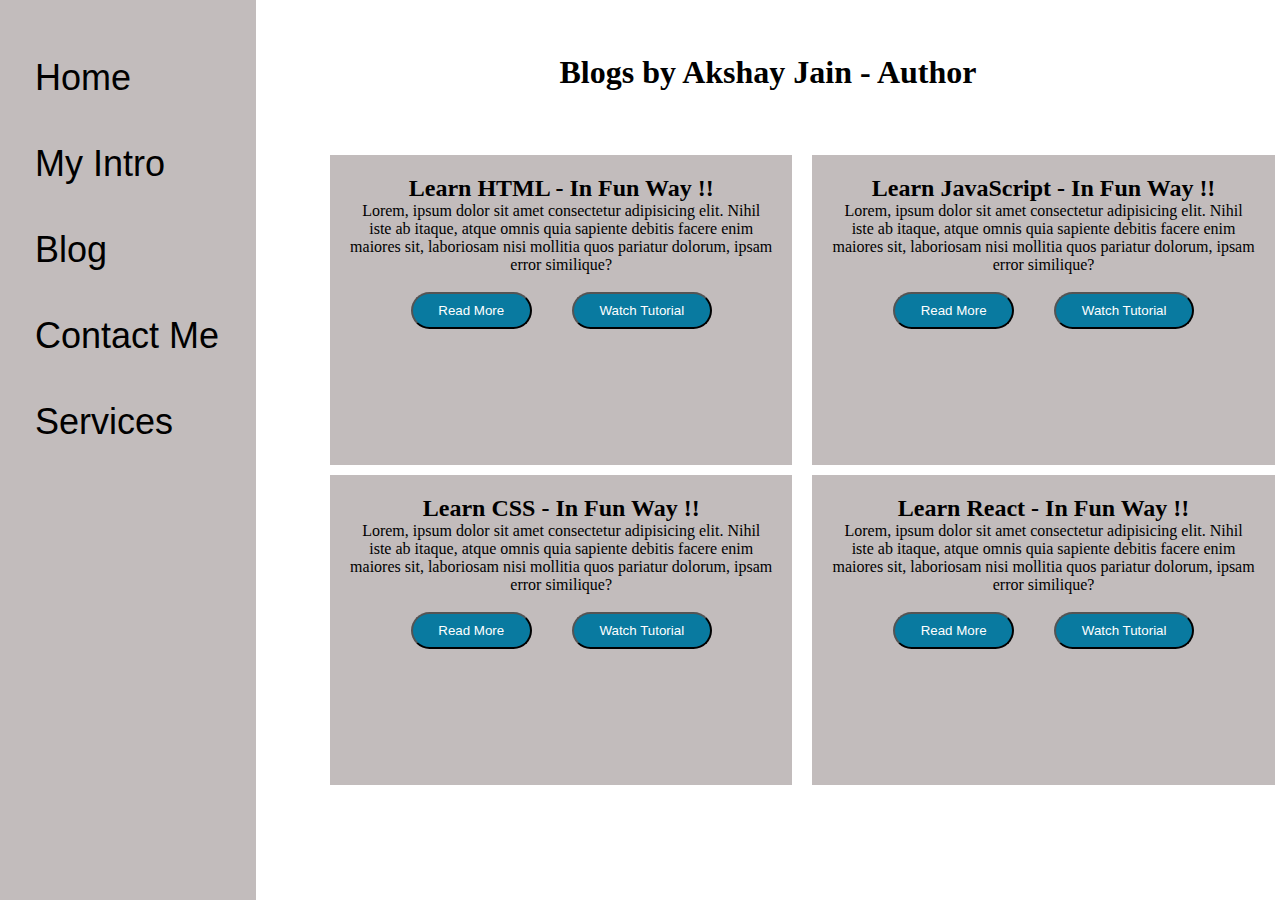
<file: blog.html>
<!DOCTYPE html>
<html lang="en">
<head>
    <meta charset="UTF-8">
    <meta http-equiv="X-UA-Compatible" content="IE=edge">
    <meta name="viewport" content="width=device-width, initial-scale=1.0">
    <title>Frontend Developer</title>
    <link rel="stylesheet" href="style.css">
</head>
<body>
    <div class="container">
        <div class="sidebar">
            <nav>
                <ul>
                    <li> <a href="/"> Home </a> </li>
                    <li> <a href="/intro.html"> My Intro </a> </li>
                    <li> <a href="/blog.html"> Blog </a> </li>
                    <li> <a href="/contact.html"> Contact Me </a> </li>
                    <li> <a href="/services.html"> Services </a> </li>
                </ul>
            </nav>
        </div>
        <div class="blogMain">
            <h1>Blogs by Akshay Jain - Author</h1>
            <div class="blogContainer">
                <div class="box1">
                    <div class="blogItems box-ht-wt">
                        <h2>Learn HTML - In Fun Way !!</h2>
                        <p>Lorem, ipsum dolor sit amet consectetur adipisicing elit. Nihil iste ab itaque, atque omnis quia sapiente debitis facere enim maiores sit, laboriosam nisi mollitia quos pariatur dolorum, ipsam error similique?</p>
                        <a href="https://www.w3schools.com/html/" target="_blank"><button class="btn-sm"> Read More</button></a>
                        <a href="https://www.youtube.com/watch?v=6mbwJ2xhgzM&list=PLu0W_9lII9agiCUZYRsvtGTXdxkzPyItg" target="_blank"><button class="btn-sm"> Watch Tutorial</button></a>
                    </div>
                    <div class="blogItems box-ht-wt">
                        <h2>Learn CSS - In Fun Way !!</h2>
                        <p>Lorem, ipsum dolor sit amet consectetur adipisicing elit. Nihil iste ab itaque, atque omnis quia sapiente debitis facere enim maiores sit, laboriosam nisi mollitia quos pariatur dolorum, ipsam error similique?</p>
                        <a href="https://www.w3schools.com/html/" target="_blank"><button class="btn-sm"> Read More</button></a>
                        <a href="https://www.youtube.com/watch?v=6mbwJ2xhgzM&list=PLu0W_9lII9agiCUZYRsvtGTXdxkzPyItg" target="_blank"><button class="btn-sm"> Watch Tutorial</button></a>
                    </div>
                </div>
                <div class="box2">
                    <div class="blogItems box-ht-wt">
                        <h2>Learn JavaScript - In Fun Way !!</h2>
                        <p>Lorem, ipsum dolor sit amet consectetur adipisicing elit. Nihil iste ab itaque, atque omnis quia sapiente debitis facere enim maiores sit, laboriosam nisi mollitia quos pariatur dolorum, ipsam error similique?</p>
                        <a href="https://www.w3schools.com/html/" target="_blank"><button class="btn-sm"> Read More</button></a>
                        <a href="https://www.youtube.com/watch?v=6mbwJ2xhgzM&list=PLu0W_9lII9agiCUZYRsvtGTXdxkzPyItg" target="_blank"><button class="btn-sm"> Watch Tutorial</button></a>
                    </div>
                    <div class="blogItems box-ht-wt">
                        <h2>Learn React - In Fun Way !!</h2>
                        <p>Lorem, ipsum dolor sit amet consectetur adipisicing elit. Nihil iste ab itaque, atque omnis quia sapiente debitis facere enim maiores sit, laboriosam nisi mollitia quos pariatur dolorum, ipsam error similique?</p>
                        <a href="https://www.w3schools.com/html/" target="_blank"><button class="btn-sm"> Read More</button></a>
                        <a href="https://www.youtube.com/watch?v=6mbwJ2xhgzM&list=PLu0W_9lII9agiCUZYRsvtGTXdxkzPyItg" target="_blank"><button class="btn-sm"> Watch Tutorial</button></a>
                    </div>  
                </div>
            </div>
        </div>
    </div>
</body>
</html>
</file>
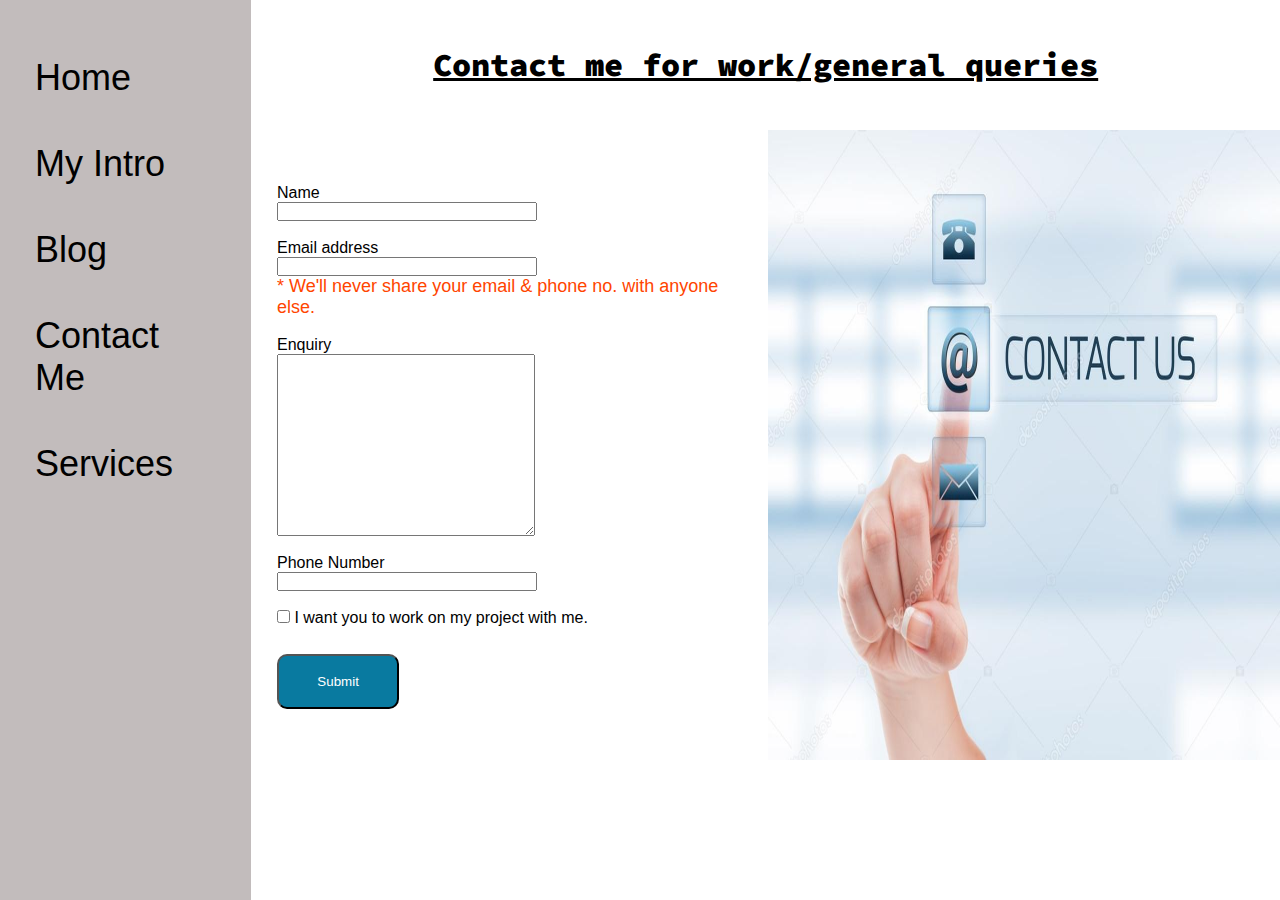
<file: contact.html>
<!DOCTYPE html>
<html lang="en">
<head>
    <meta charset="UTF-8">
    <meta http-equiv="X-UA-Compatible" content="IE=edge">
    <meta name="viewport" content="width=device-width, initial-scale=1.0">
    <title>Frontend Developer</title>
    <link rel="stylesheet" href="style.css">
</head>
<body>
    <div class="containerSidebar">
        <div class="sidebar">
            <nav>
                <ul>
                    <li> <a href="/"> Home </a> </li>
                    <li> <a href="/intro.html"> My Intro </a> </li>
                    <li> <a href="/blog.html"> Blog </a> </li>
                    <li> <a href="/contact.html"> Contact Me </a> </li>
                    <li> <a href="/services.html"> Services </a> </li>
                </ul>
            </nav>
        </div>
        <div class="containerMain">
            <h1> <b> Contact me for work/general queries</b></h1>
            <div class="main">
                <div class="contactForm">
                    <form>
                        <div class="nameInputArea">
                        <label for="clientEmail" class="clientName">Name</label>
                        <input type="name" class="clientNameBox" id="clientName" aria-describedby="nameOfClient">
                        </div>
                        <div class="emailInputArea">
                        <label for="clientEmail" class="form-label">Email address</label>
                        <input type="email" class="emailBox" id="clientEmail" aria-describedby="emailHelp">
                        <div id="emailHelp" class="emailHelp"> * We'll never share your email & phone no. with anyone else.</div>
                        </div>
                        <div class="enquiryInputArea">
                            <label for="clientEmail" class="enquiry">Enquiry</label>
                            <!-- <input type="text" class="enquiryBox" id="clientEnquiry" aria-describedby="nameOfClient"> -->
                            <textarea class="enquiryBox" name="w3review" rows="4" cols="50">	
                            </textarea> 
                        </div>
                        <div class="phoneInputArea">
                        <label for="phone" class="form-label">Phone Number</label>
                        <input type="phone" class="phoneNoBox" id="phone">
                        </div>
                        <div class="checkBoxArea">
                        <input type="checkbox" class="checkBox" id="check">
                        <label class="checkBoxText" for="exampleCheck1"> I want you to work on my project with me. </label>
                        </div>
                        <button type="submit" class="submitButton">Submit</button>
                    </form>
                </div>
                <div class="image">
                    <img src="/contactUs.jpg" alt="contact us image">
                </div>
            </div>
        </div>
    </div>
</body>
</html>
</file>
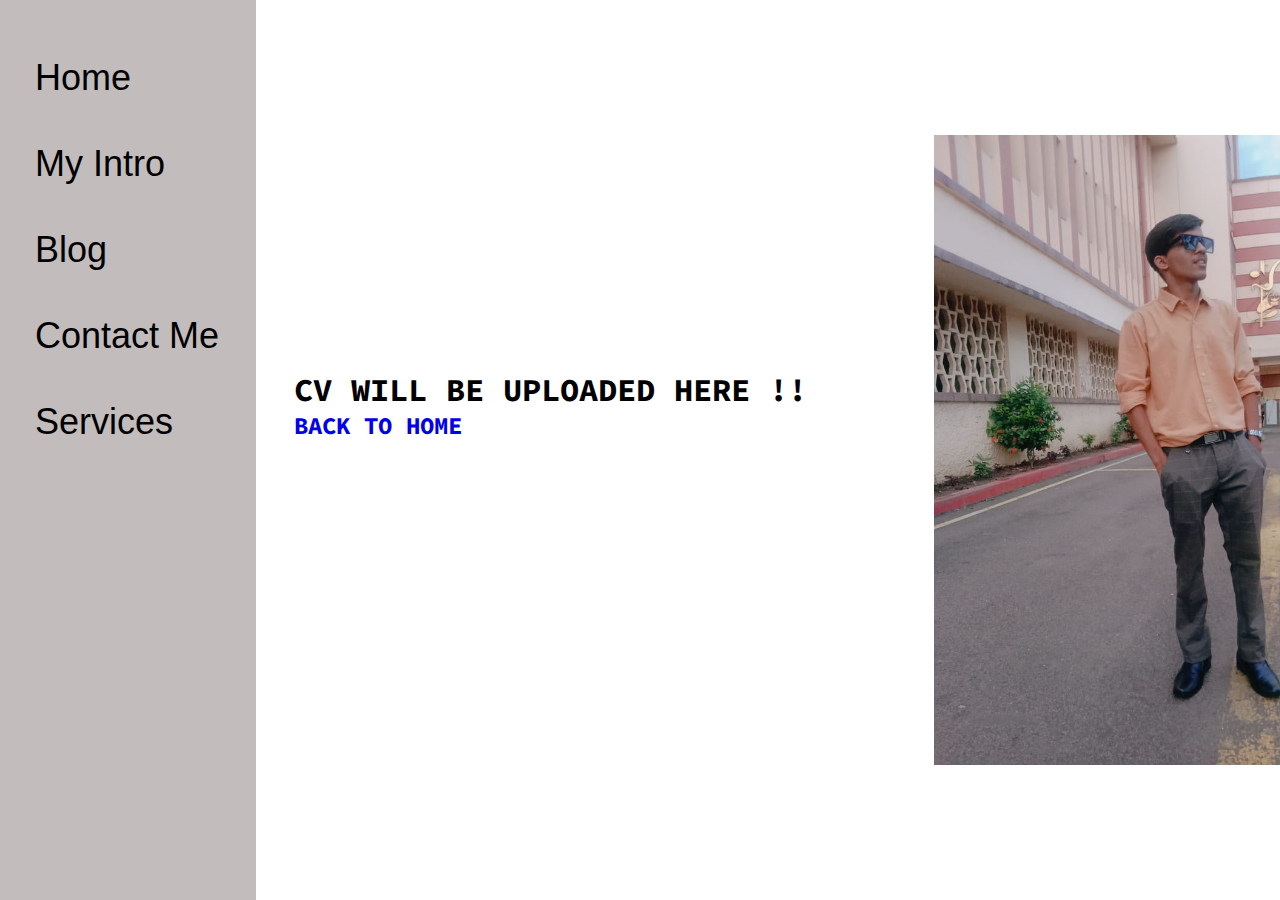
<file: cv.html>
<!DOCTYPE html>
<html lang="en">
<head>
    <meta charset="UTF-8">
    <meta http-equiv="X-UA-Compatible" content="IE=edge">
    <meta name="viewport" content="width=device-width, initial-scale=1.0">
    <title>Frontend Developer</title>
    <link rel="stylesheet" href="style.css">
</head>
<body>
    <div class="container">
        <div class="sidebar">
            <nav>
                <ul>
                    <li> <a href="/"> Home </a> </li>
                    <li> <a href="/intro.html"> My Intro </a> </li>
                    <li> <a href="/blog.html"> Blog </a> </li>
                    <li> <a href="/contact.html"> Contact Me </a> </li>
                    <li> <a href="/services.html"> Services </a> </li>
                </ul>
            </nav>
        </div>
        <div class="main">
            <div class="infoContainer">
                <div class="devInfo">
                    <h1>CV WILL BE UPLOADED HERE !!</h1>
                    <h2> <a href="/"> BACK TO HOME</a></h2>
                </div>
                <div class="devPic">
                    <img src="/formals.jpeg" alt="Developer Photograph">
                </div>
            </div>
        </div>
    </div>
</body>
</html>
</file>
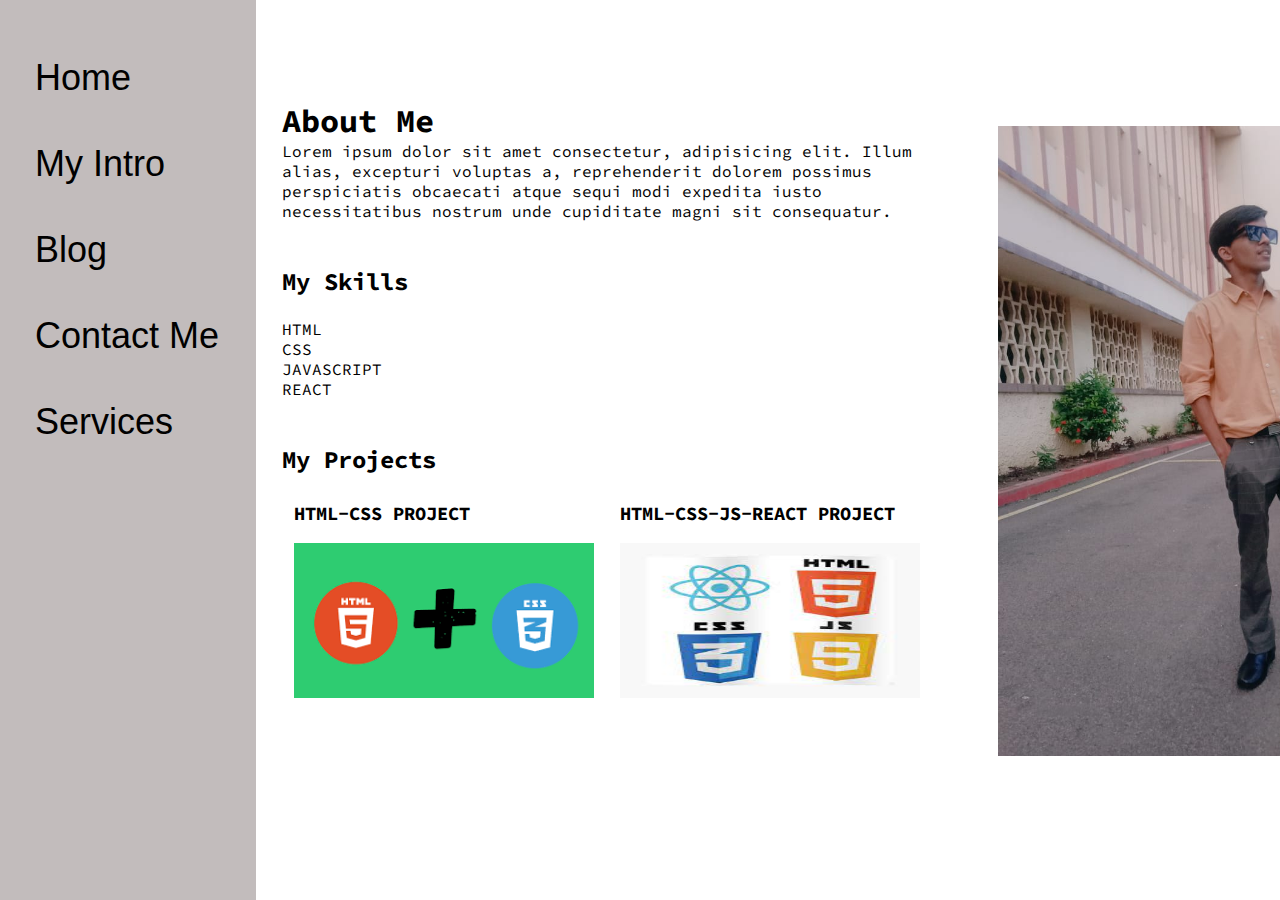
<file: intro.html>
<!DOCTYPE html>
<html lang="en">
<head>
    <meta charset="UTF-8">
    <meta http-equiv="X-UA-Compatible" content="IE=edge">
    <meta name="viewport" content="width=device-width, initial-scale=1.0">
    <title>Frontend Developer</title>
    <link rel="stylesheet" href="style.css">
</head>
<body>
    <div class="container">
        <div class="sidebar">
            <nav>
                <ul>
                    <li> <a href="/"> Home </a> </li>
                    <li> <a href="/intro.html"> My Intro </a> </li>
                    <li> <a href="/blog.html"> Blog </a> </li>
                    <li> <a href="/contact.html"> Contact Me </a> </li>
                    <li> <a href="/services.html"> Services </a> </li>
                </ul>
            </nav>
        </div>
        <div class="introMain">
                <div class="devInfo">
                    <h1>About Me</h1>
                    <p>Lorem ipsum dolor sit amet consectetur, adipisicing elit. Illum alias, excepturi voluptas a, reprehenderit dolorem possimus perspiciatis obcaecati atque sequi modi expedita iusto necessitatibus nostrum unde cupiditate magni sit consequatur.</p>
                    <div class="skillContainer">
                        <h2>My Skills</h2>
                        <ul>
                            <li>HTML</li>
                            <li>CSS</li>
                            <li>JAVASCRIPT</li>
                            <li>REACT</li>
                        
                        </ul>
                    </div>
                    <div class="projectContainer">
                        <h2>My Projects</h2>
                        <div class="projects">
                            <div class="project">
                                <h3>HTML-CSS PROJECT</h3>
                                <a href="/projects.html" target="_blank"><img src="/html-css.png" alt="image" width="300px" height="155px"></a>
                            </div>
                            <div class="project">
                                <h3>HTML-CSS-JS-REACT PROJECT</h3>
                                <a href="/projects.html" target="_blank"><img src="/html-css-js-react.jpeg" alt="image" width="300px" height="155px"></a>
                            </div>
                        </div>
                    </div>
                </div>
                <div class="devPic">
                    <img src="/formals.jpeg" alt="Developer Photograph">
                </div>
            </div>
        </div>
    </div>
</body>
</html>
</file>
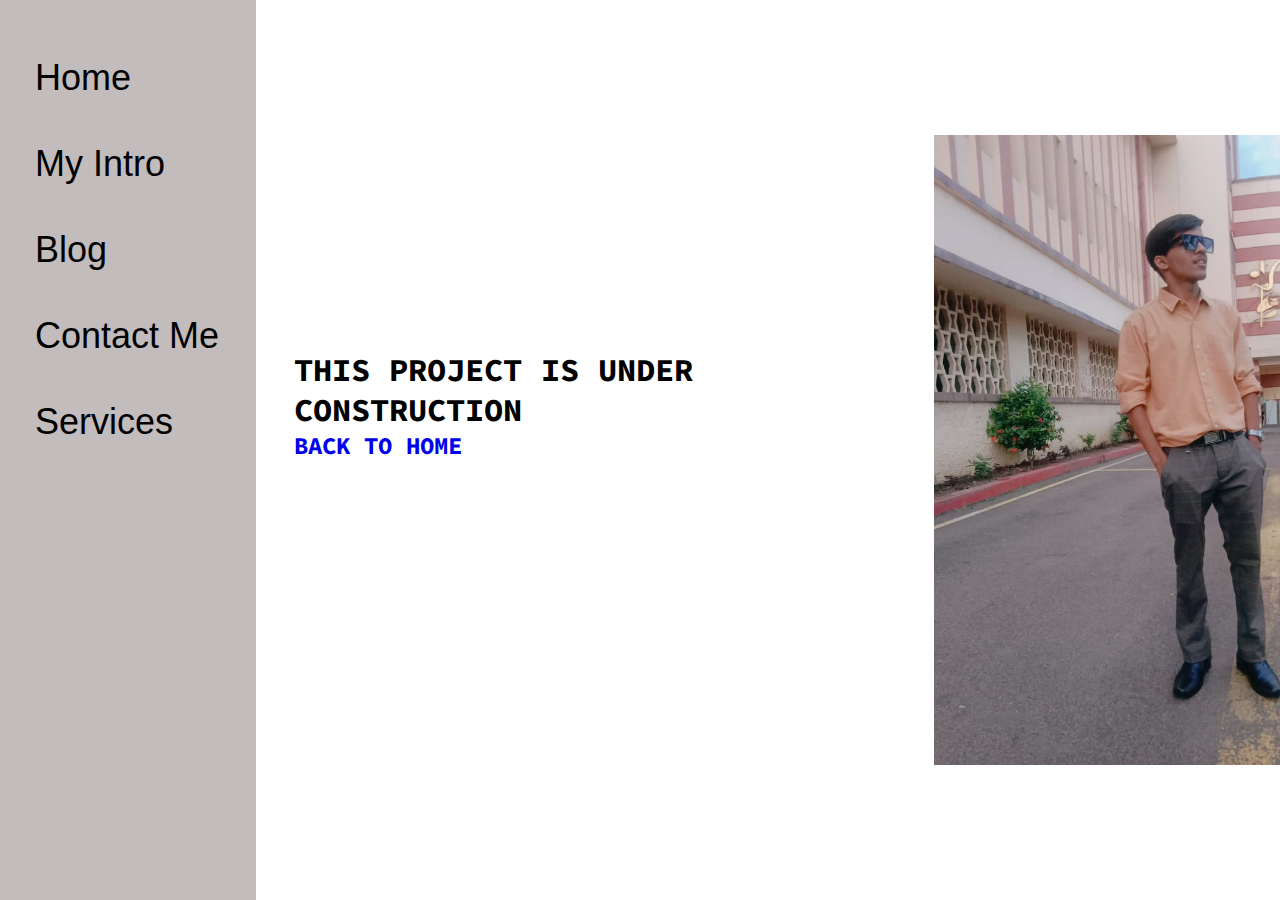
<file: projects.html>
<!DOCTYPE html>
<html lang="en">
<head>
    <meta charset="UTF-8">
    <meta http-equiv="X-UA-Compatible" content="IE=edge">
    <meta name="viewport" content="width=device-width, initial-scale=1.0">
    <title>Frontend Developer</title>
    <link rel="stylesheet" href="style.css">
</head>
<body>
    <div class="container">
        <div class="sidebar">
            <nav>
                <ul>
                    <li> <a href="/"> Home </a> </li>
                    <li> <a href="/intro.html"> My Intro </a> </li>
                    <li> <a href="/blog.html"> Blog </a> </li>
                    <li> <a href="/contact.html"> Contact Me </a> </li>
                    <li> <a href="/services.html"> Services </a> </li>
                </ul>
            </nav>
        </div>
        <div class="main">
            <div class="infoContainer">
                <div class="devInfo">
                    <h1>THIS PROJECT IS UNDER CONSTRUCTION</h1>
                    <h2> <a href="/"> BACK TO HOME</a></h2>
                </div>
                <div class="devPic">
                    <img src="/formals.jpeg" alt="Developer Photograph">
                </div>
            </div>
        </div>
    </div>
</body>
</html>
</file>
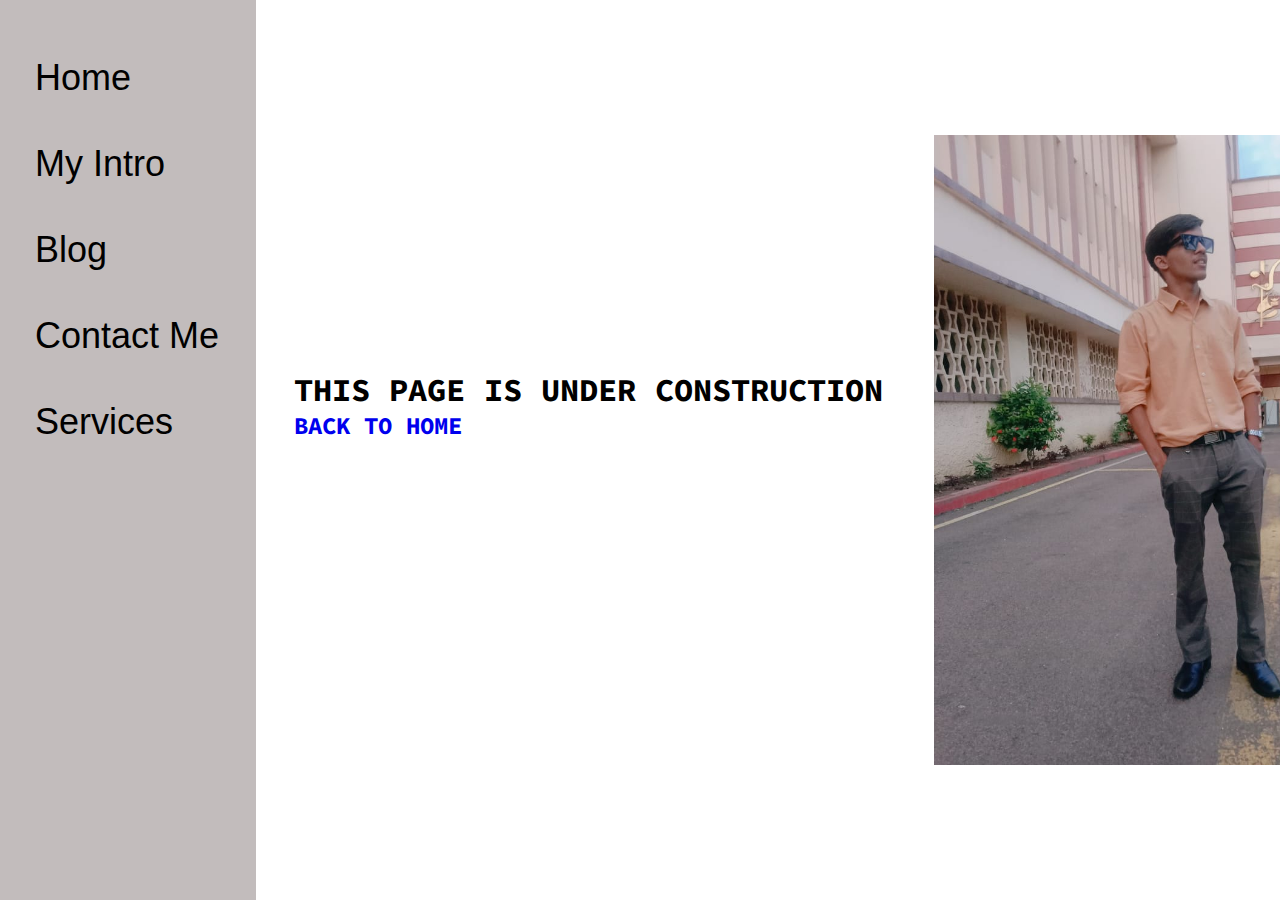
<file: services.html>
<!DOCTYPE html>
<html lang="en">
<head>
    <meta charset="UTF-8">
    <meta http-equiv="X-UA-Compatible" content="IE=edge">
    <meta name="viewport" content="width=device-width, initial-scale=1.0">
    <title>Frontend Developer</title>
    <link rel="stylesheet" href="style.css">
</head>
<body>
    <div class="container">
        <div class="sidebar">
            <nav>
                <ul>
                    <li> <a href="/"> Home </a> </li>
                    <li> <a href="/intro.html"> My Intro </a> </li>
                    <li> <a href="/blog.html"> Blog </a> </li>
                    <li> <a href="/contact.html"> Contact Me </a> </li>
                    <li> <a href="/services.html"> Services </a> </li>
                </ul>
            </nav>
        </div>
        <div class="main">
            <div class="infoContainer">
                <div class="devInfo">
                    <h1>THIS PAGE IS UNDER CONSTRUCTION</h1>
                    <h2> <a href="/"> BACK TO HOME</a></h2>
                </div>
                <div class="devPic">
                    <img src="/formals.jpeg" alt="Developer Photograph">
                </div>
            </div>
        </div>
    </div>
</body>
</html>
</file>
<file: style.css>
@import url('https://fonts.googleapis.com/css2?family=Roboto+Condensed:wght@300&family=Source+Code+Pro:wght@300&display=swap');


/* for alert in home */

.alert {
    padding: 20px;
    background-color: #f44336; /* Red */
    color: white;
    /* margin-bottom: 15px; */
  }
  
  /* The close button */
  .closebtn {
    margin-left: 15px;
    color: white;
    font-weight: bold;
    float: right;
    font-size: 22px;
    line-height: 20px;
    cursor: pointer;
    transition: 0.3s;
  }
  
  /* When moving the mouse over the close button */
  .closebtn:hover {
    color: black;
  }



/* for home */


.sidebar{
    background-color: rgb(194, 188, 188);
    /* background-color:red; */
    width: 20vw;
    font-family: 'Fira Sans', sans-serif;
    height: 100vh;
    font-size: 4vh;
}
*{
    margin: 0;
    padding: 0;
}
.containerSidebar{
    display: flex;
} 

.sidebar nav{
    padding: 35px;
}
.sidebar nav li{
    list-style: none;
    padding: 22px 0;
}
.infoContainer{
    /* background-color: rgb(202,9,128); */
    height: 60vh;
    width: 73vw;
    padding-top: 15vh;
    padding-left: 3vw;
    padding-right: 3vw;
    display : flex;
    justify-content: space-around ;
}
.devInfo{
    display: flex;
    justify-content: center;
    flex-direction: column;
    font-family: 'Source Code Pro', monospace;
    width: 60vw;
}
.devPic{
    padding: 0 3vw;
    width: 20vw;
}
.devPic img{
    height: 70vh;
}
.hello{
    font-size: 65px;
}
.name{
    font-weight: bold;
    font-size: 50px;
    font-family: 'Fira Sans', sans-serif;
}
.about{
    font-size: 40px;
    
}
.buttons button{
    height: 10vh;
    width: 10vw;
    background-color: rgb(9, 122, 160);
    border-radius: 10px;
    font-weight: bold;
    font-size: 3vh;
    color: white;
    cursor: pointer;
    text-decoration: none;
}
.button button:hover{
    color: rgb(9, 122, 160);
    background-color: white;
    text-decoration: none;
}
.moreAbout{
    font-size: 22px;
    margin: 20px 0;
}
.sidebar nav ul li a{
    text-decoration: none;
    color: black;
}
.container{
    display: flex;
}


/* for contact form */



.contactForm{
    font-family: 'Fira Sans', sans-serif;
    padding: 0 2vw;
    padding-top: 5vh;
}
.containerMain h1{
    font-family: 'Source Code Pro', monospace;
    padding: 5vh 0;
    font-weight: bold;
    text-align: center;
    text-decoration: underline;
    text-align: center;
}
.enquiryInputArea{
    display: flex;
    flex-direction: column;
    padding: 1vh 0; 
}
.nameInputArea{
    display: flex;
    flex-direction: column;
    padding: 1vh 0;
}
.emailInputArea{
    display: flex;
    flex-direction: column;
    padding: 1vh 0;
}
.phoneInputArea{
    display: flex;
    flex-direction: column;
    padding: 1vh 0;

}
.emailBox{
    width: 20vw;
}
.phoneNoBox{
    width: 20vw;
}
.enquiryBox{
    width: 20vw;
    height: 20vh;
}
.clientNameBox{
    width: 20vw;
}
.emailHelp{
    font-size: 2vh;
    color: orangered;
}
.checkBoxArea{
    padding: 1vh 0;
}
.submitButton{
    padding: 2vh 3vw;
    background-color: rgb(9, 122, 160);
    color: white;
    border-radius: 10px;
    margin-top: 2vh;
}
.submitButton:hover{
    padding: 2vh 3vw;
    color: rgb(9, 122, 160);
    background-color: white;
    border-radius: 10px;
}
.containerMain .main .image img{
    /* background-color: red; */
    height: 70vh;
    width: 40vw;
}
.main{
    display: flex;
    justify-content: space-between;
}


/* for blogs */


.btn-sm{
    padding: 1vh 2vw;
    background-color: rgb(9, 122, 160);
    color: white;
    border-radius: 20px;
    margin : 2vh;
}
.btn-sm:hover{
    padding: 1vh 2vw;
    color: rgb(9, 122, 160);
    background-color: white;
    border-radius: 20px;
}
.blogMain{
    height: 100vh;
    width: 80vw;
    /* background-color: red; */
    display: flex;
    flex-direction: column;
    align-items: center;
}
.blogContainer{
    height: 80vh;
    width: 70vw;
    /* background-color: blue; */
    display: flex;
}
.blogMain h1{   
    padding: 3vh;
    margin: 3vh 0;
}
.box-ht-wt{
    height: 30vh;
    width: 33vw;
}
.blogItems{
    background-color: rgb(194, 188, 188);
    margin: 10px;
    text-align: center;
    padding: 20px 20px;
}


/* my intro page */


.introMain{
    display: flex;
    /* background-color: rebeccapurple; */
    width: 80vw;
}
.introMain .devInfo{
    /* background-color: red; */
    padding: 0 2vw;
}
.introMain .devPic{
    /* background-color: blue; */
    padding: 14vh 2vw;
    
}
.introMain .devPic img{
    height: 70vh;
}
.introMain .skillContainer ul li{
    list-style: none;
}
.skillContainer{
    margin: 5vh 0;
}
.skillContainer h2{
    margin-bottom: 2.5vh;

}
.projects{
    display: flex;
    /* background-color: blue; */
    width: 50vw;

}
.project{
    /* background-color: red; */
    height: 30vh;
    width: 30vw;
    margin: 3vh 1vw;

}
.projectContainer .projects .project h3{
    margin-bottom: 2vh;
}



/* services page */


.main .infoContainer .devInfo h2 a{
    text-decoration: none;
}
</file>
